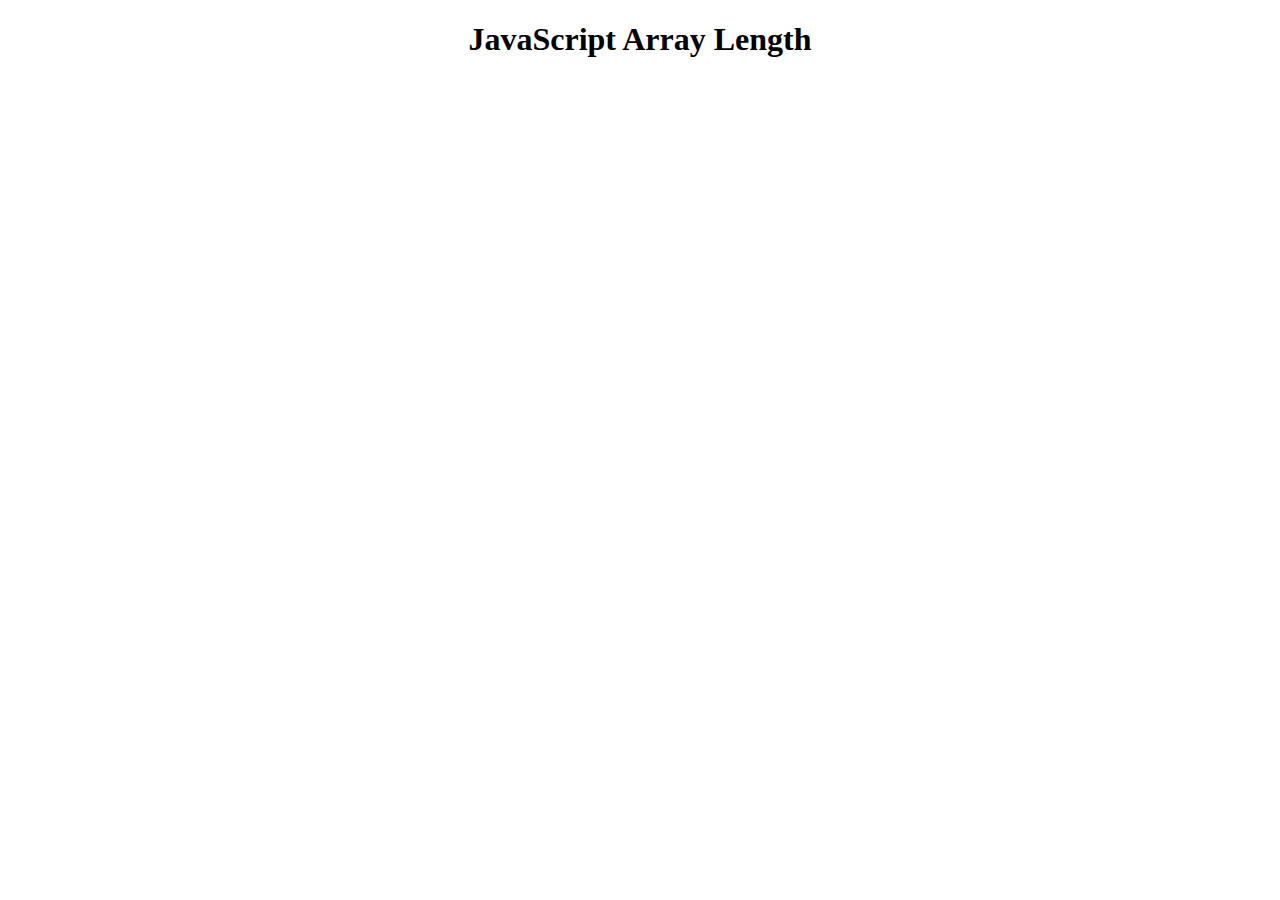
<file: Section 1. Array properties/index.html>
<!DOCTYPE html>
<html lang="en">

<head>
    <meta charset="UTF-8">
    <meta name="viewport" content="width=device-width, initial-scale=1.0">
    <title>JavaScript Array</title>
    <meta name="title" content="JavaScript Array">
</head>

<body>
    <h1 style="text-align: center;">JavaScript Array Length</h1>

    <script src="./assets/length.js"></script>
</body>

</html>
</file>
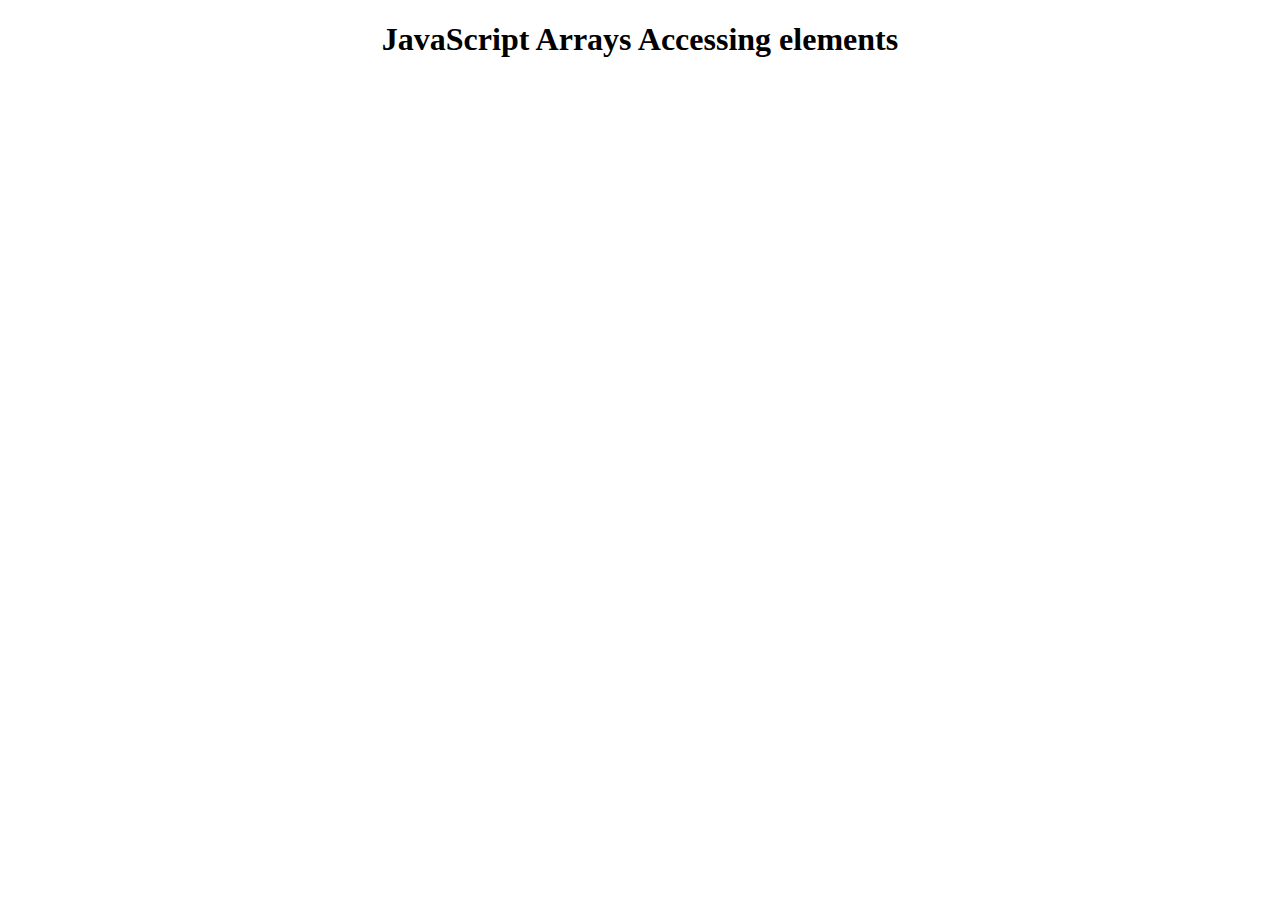
<file: Section 10. Accessing elements/index.html>
<!DOCTYPE html>
<html lang="en">

<head>
    <meta charset="UTF-8">
    <meta name="viewport" content="width=device-width, initial-scale=1.0">
    <title>JavaScript Array</title>
    <meta name="title" content="JavaScript Array">
</head>

<body>
    <h1 style="text-align: center;">JavaScript Arrays Accessing elements</h1>

    <script src="./assets/array.js"></script>
</body>

</html>
</file>
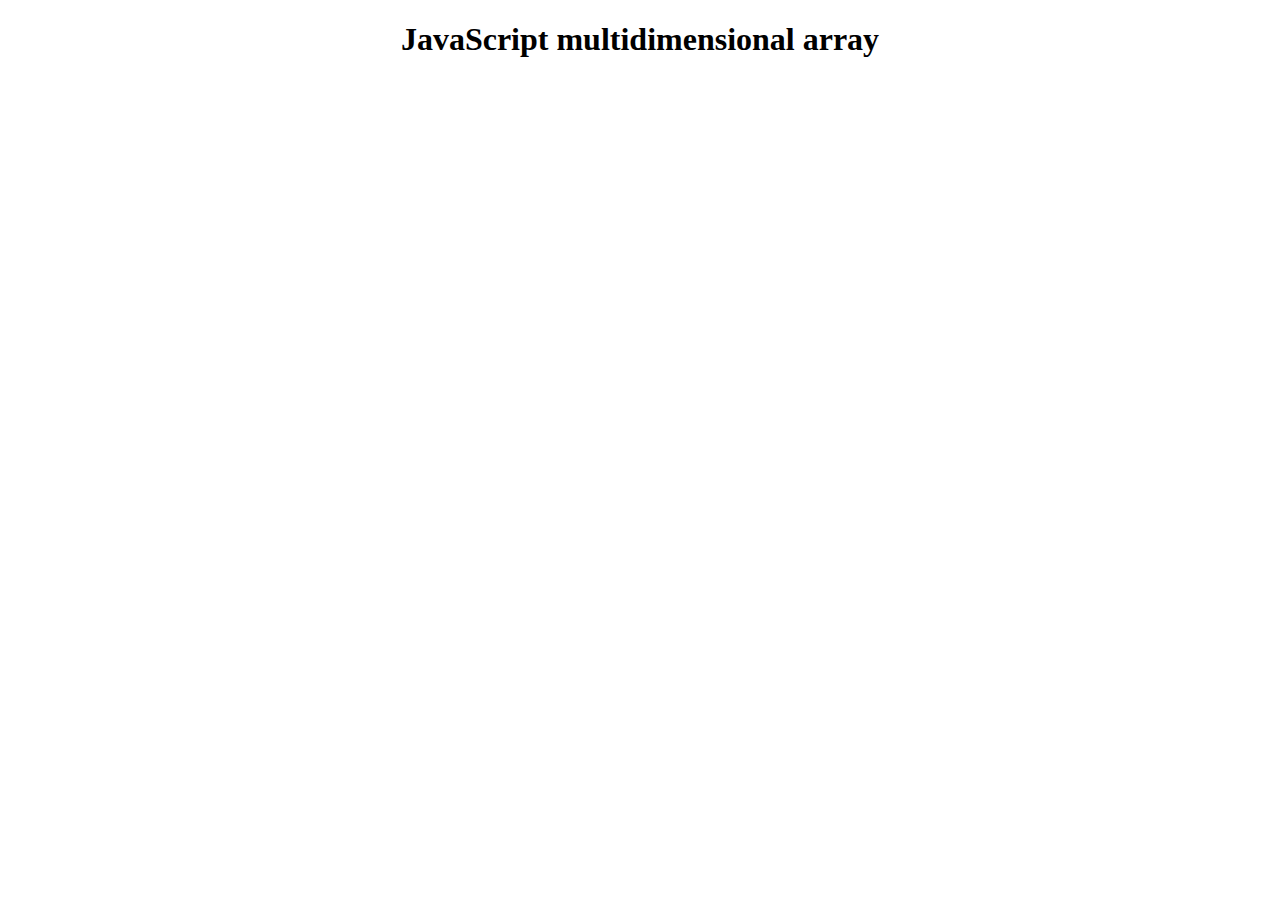
<file: Section 11. Multidimensional Array/index.html>
<!DOCTYPE html>
<html lang="en">

<head>
    <meta charset="UTF-8">
    <meta name="viewport" content="width=device-width, initial-scale=1.0">
    <title>JavaScript Array</title>
    <meta name="title" content="JavaScript Array">
</head>

<body>
    <h1 style="text-align: center;">JavaScript multidimensional array</h1>

    <script src="./assets/array.js"></script>
</body>

</html>
</file>
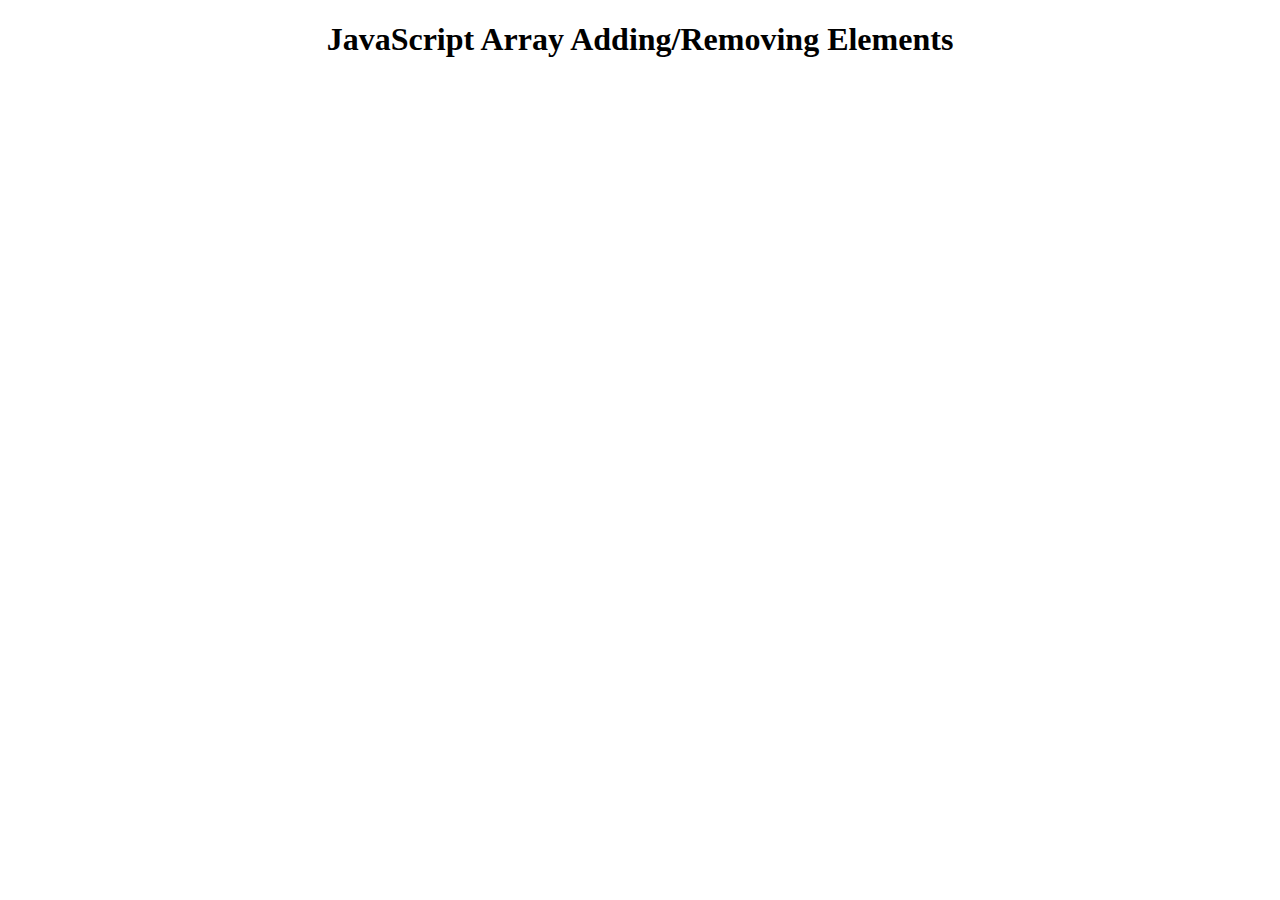
<file: Section 2. Adding-removing elements/index.html>
<!DOCTYPE html>
<html lang="en">

<head>
    <meta charset="UTF-8">
    <meta name="viewport" content="width=device-width, initial-scale=1.0">
    <title>JavaScript Array</title>
    <meta name="title" content="JavaScript Array">
</head>

<body>
    <h1 style="text-align: center;">JavaScript Array Adding/Removing Elements</h1>

    <script src="./assets/array.js"></script>
</body>

</html>
</file>
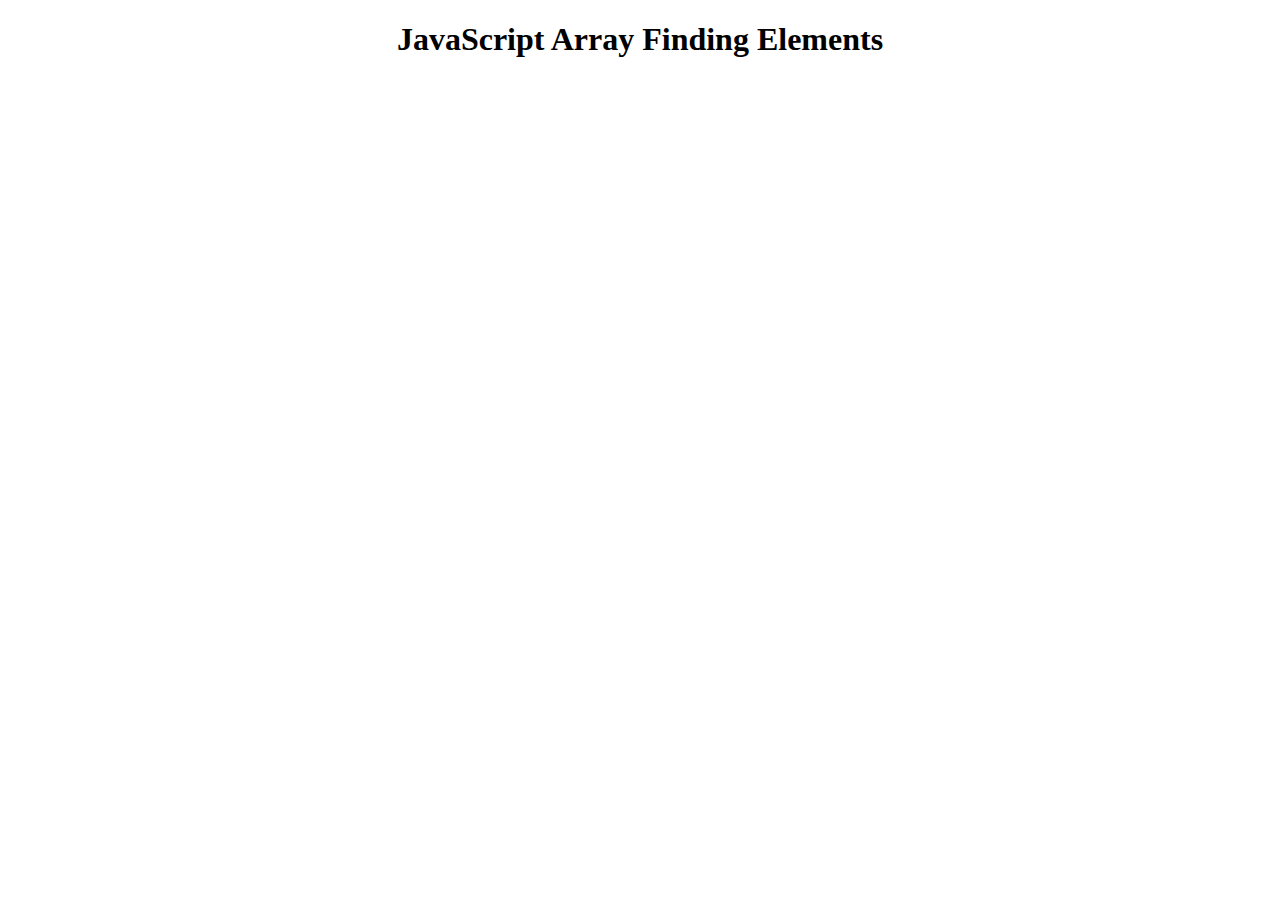
<file: Section 3. Finding elements/index.html>
<!DOCTYPE html>
<html lang="en">

<head>
    <meta charset="UTF-8">
    <meta name="viewport" content="width=device-width, initial-scale=1.0">
    <title>JavaScript Array</title>
    <meta name="title" content="JavaScript Array">
</head>

<body>
    <h1 style="text-align: center;">JavaScript Array Finding Elements</h1>

    <script src="./assets/array.js"></script>
</body>

</html>
</file>
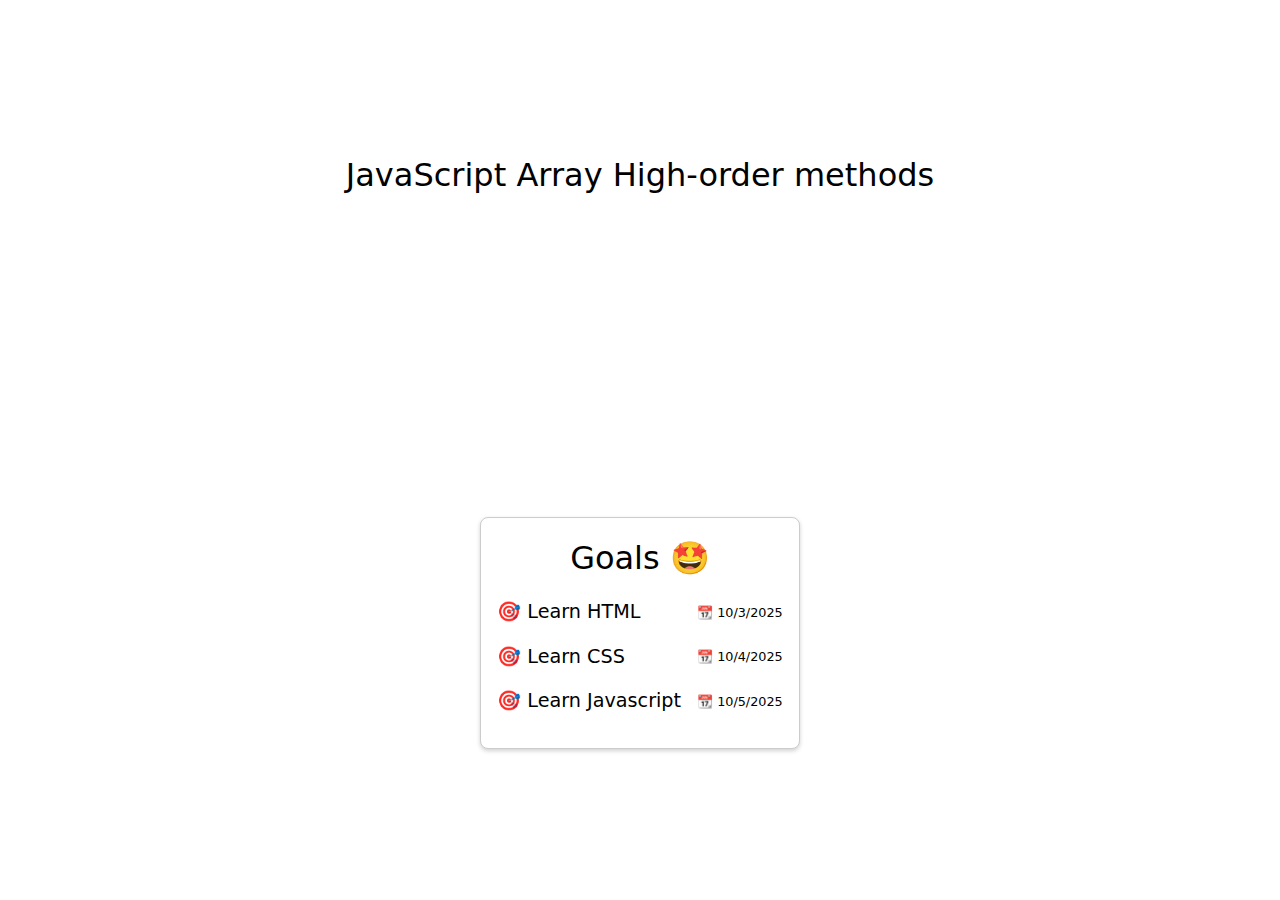
<file: Section 4. High-order methods/index.html>
<!DOCTYPE html>
<html lang="en">

<head>
    <meta charset="UTF-8">
    <meta name="viewport" content="width=device-width, initial-scale=1.0">
    <title>JavaScript Array</title>
    <meta name="title" content="JavaScript Array">
    <link rel="stylesheet" href="style.css">
</head>

<body>
    <h1 style="text-align: center;">JavaScript Array High-order methods</h1>
    <div class="root">
        <h1>Goals 🤩</h1>
        <div class="goals"></div>
    </div>


    <script src="./assets/array.js"></script>
</body>

</html>
</file>
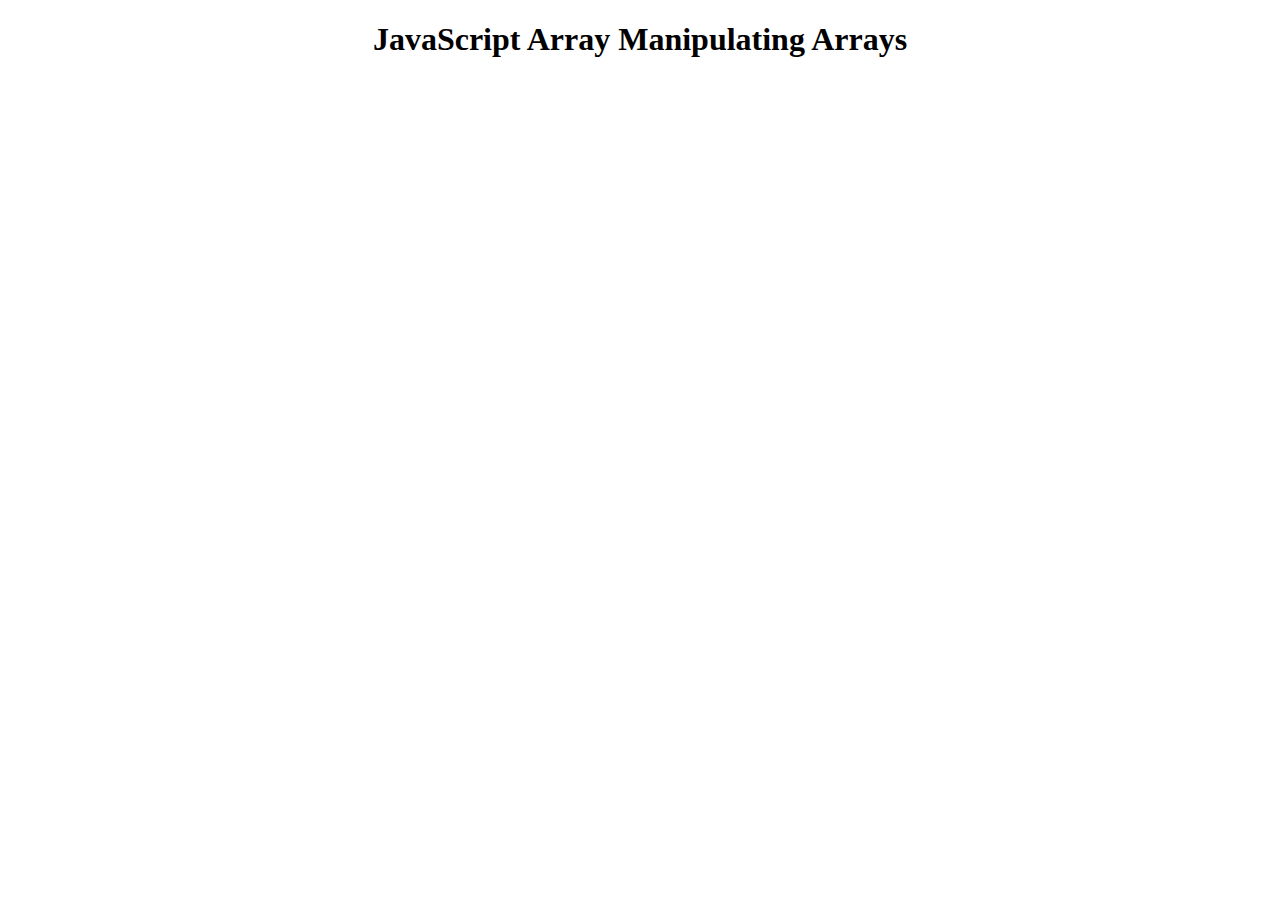
<file: Section 5. Manipulating Arrays/index.html>
<!DOCTYPE html>
<html lang="en">

<head>
    <meta charset="UTF-8">
    <meta name="viewport" content="width=device-width, initial-scale=1.0">
    <title>JavaScript Array</title>
    <meta name="title" content="JavaScript Array">
</head>

<body>
    <h1 style="text-align: center;">JavaScript Array Manipulating Arrays</h1>


    <script src="./assets/array.js"></script>
</body>

</html>
</file>
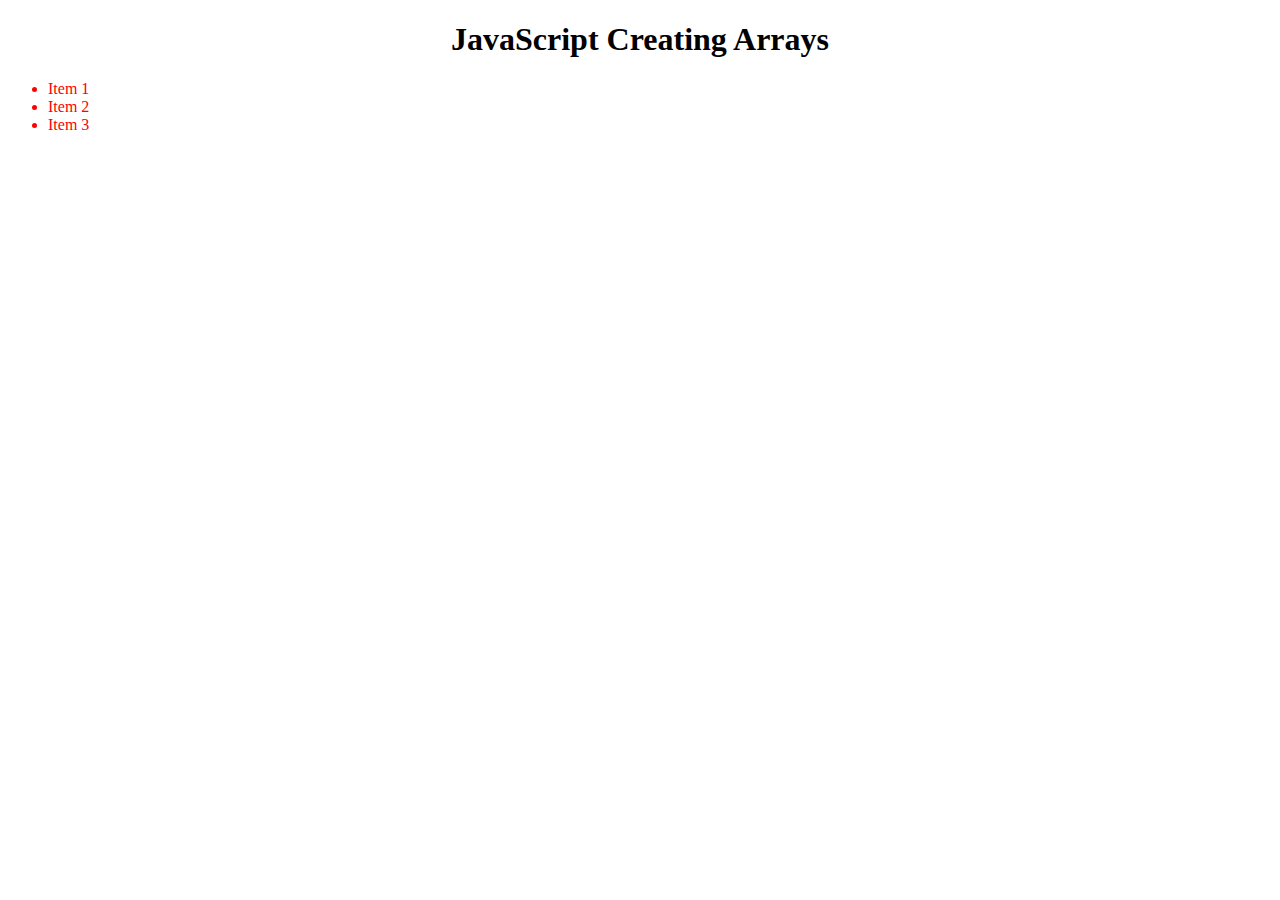
<file: Section 6. Creating Arrays/index.html>
<!DOCTYPE html>
<html lang="en">

<head>
    <meta charset="UTF-8">
    <meta name="viewport" content="width=device-width, initial-scale=1.0">
    <title>JavaScript Array</title>
    <meta name="title" content="JavaScript Array">
</head>

<body>
    <h1 style="text-align: center;">JavaScript Creating Arrays</h1>
    <div>
        <ul>
            <li>Item 1</li>
            <li>Item 2</li>
            <li>Item 3</li>
        </ul>
    </div>

    <script src="./assets/array.js"></script>
</body>

</html>
</file>
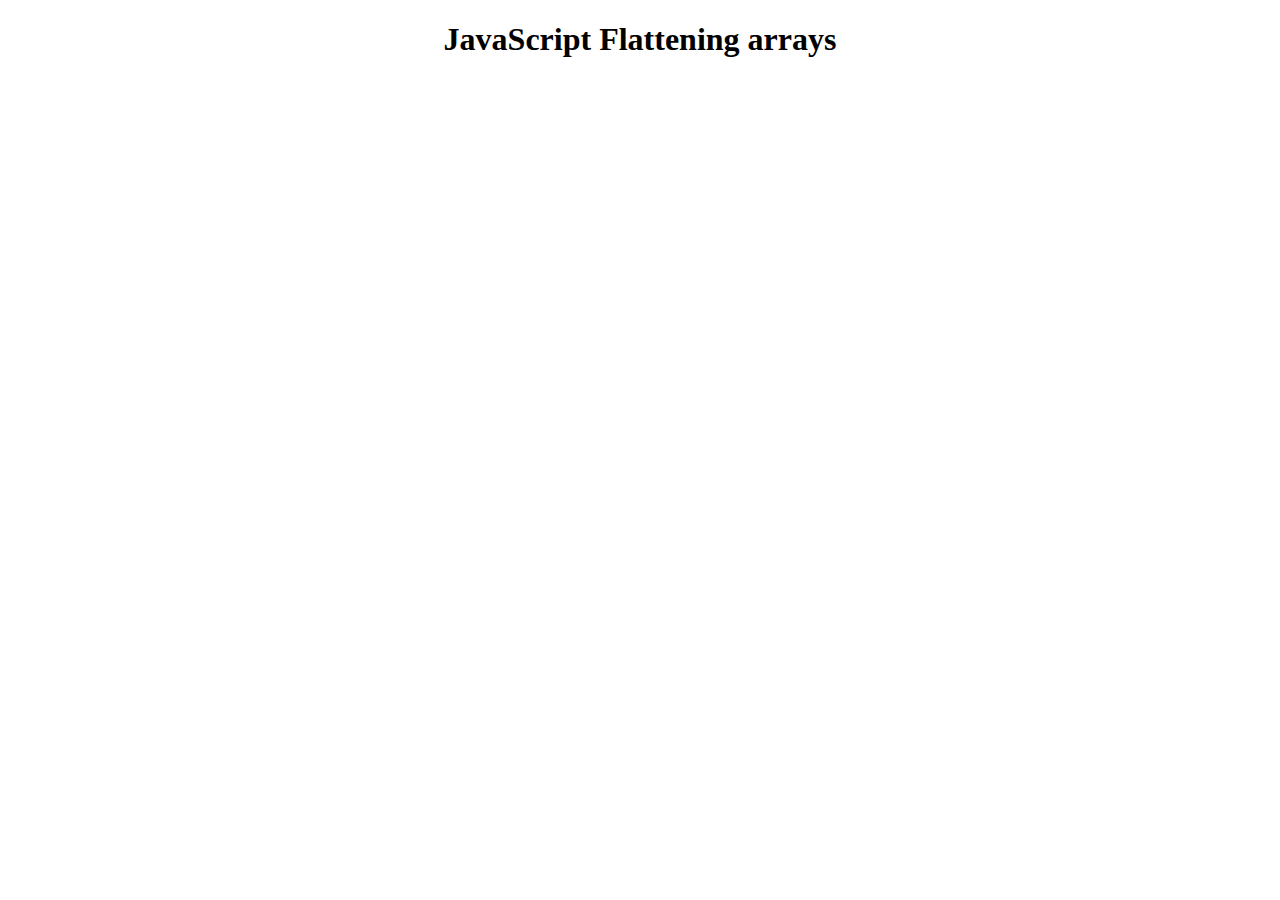
<file: Section 7. Flattening arrays/index.html>
<!DOCTYPE html>
<html lang="en">

<head>
    <meta charset="UTF-8">
    <meta name="viewport" content="width=device-width, initial-scale=1.0">
    <title>JavaScript Array</title>
    <meta name="title" content="JavaScript Array">
</head>

<body>
    <h1 style="text-align: center;">JavaScript Flattening arrays</h1>

    <script src="./assets/array.js"></script>
</body>

</html>
</file>
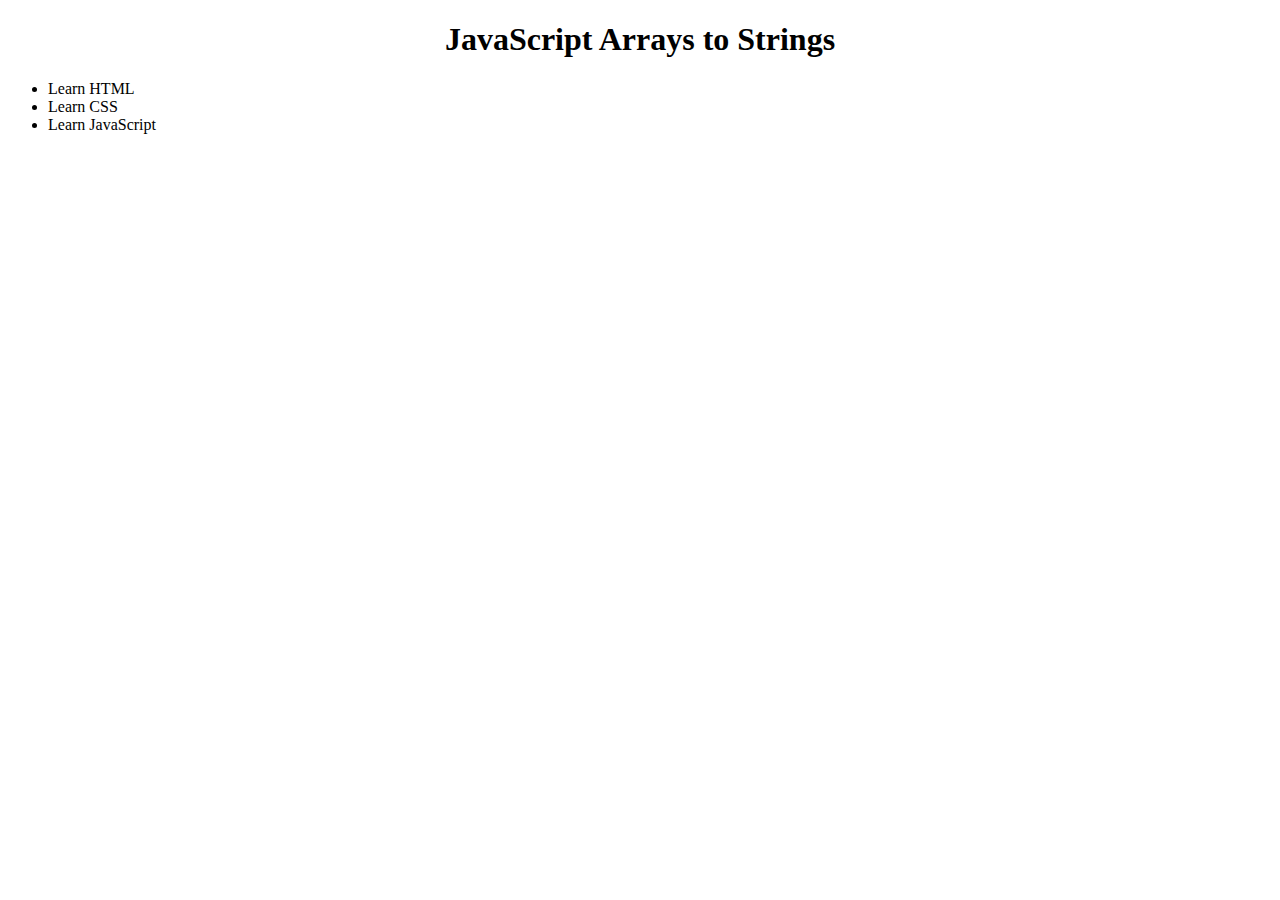
<file: Section 8. Arrays to Strings/index.html>
<!DOCTYPE html>
<html lang="en">

<head>
    <meta charset="UTF-8">
    <meta name="viewport" content="width=device-width, initial-scale=1.0">
    <title>JavaScript Array</title>
    <meta name="title" content="JavaScript Array">
</head>

<body>
    <h1 style="text-align: center;">JavaScript Arrays to Strings</h1>
    <ul class="root"></ul>
    <script src="./assets/array.js"></script>
</body>

</html>
</file>
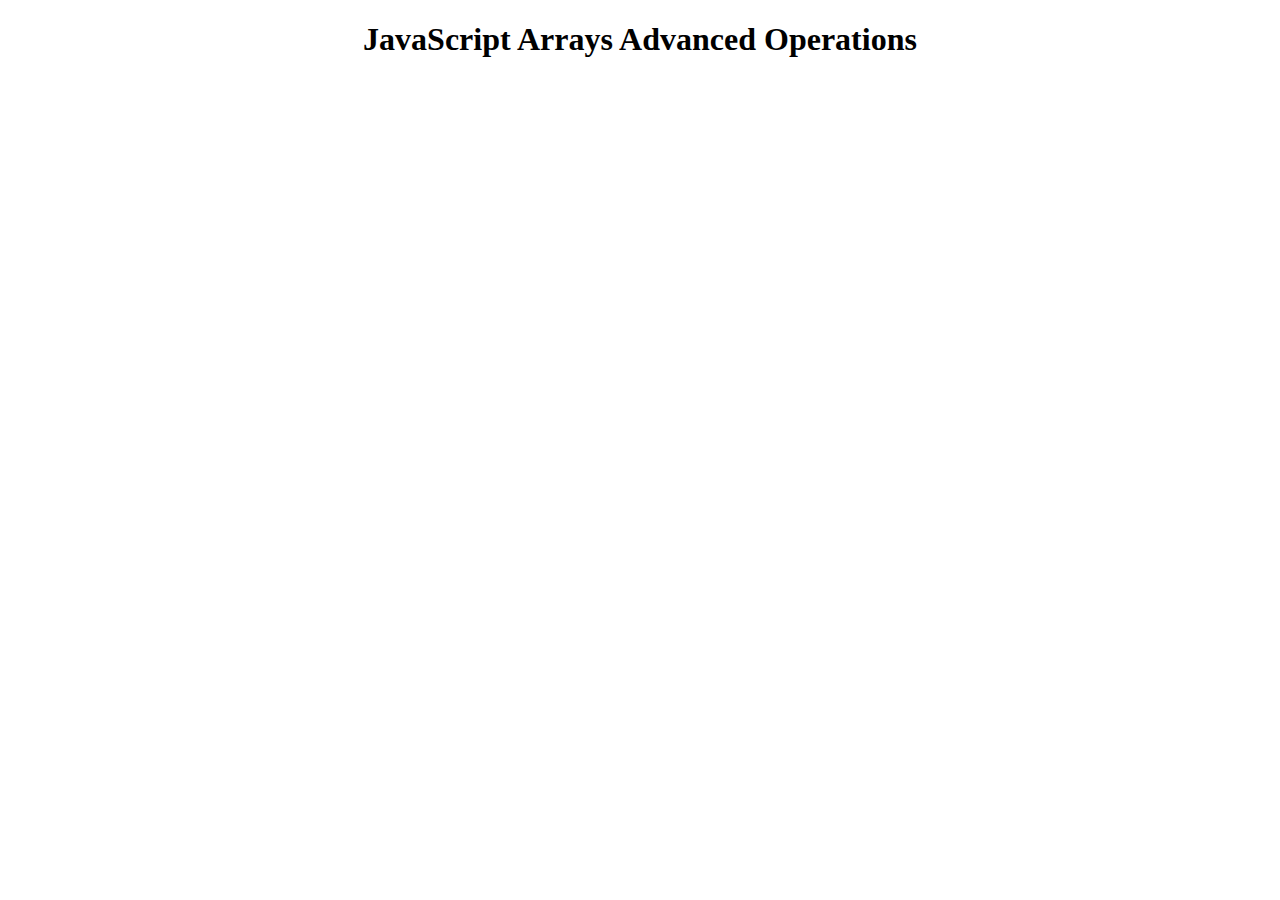
<file: Section 9. Advanced Operations/index.html>
<!DOCTYPE html>
<html lang="en">

<head>
    <meta charset="UTF-8">
    <meta name="viewport" content="width=device-width, initial-scale=1.0">
    <title>JavaScript Array</title>
    <meta name="title" content="JavaScript Array">
</head>

<body>
    <h1 style="text-align: center;">JavaScript Arrays Advanced Operations</h1>

    <script src="./assets/array.js"></script>
</body>

</html>
</file>
<file: Section 4. High-order methods/style.css>
* {
    margin: 0;
    padding: 0;
    box-sizing: border-box;
}

body {
    font-family: system-ui, -apple-system, BlinkMacSystemFont, 'Segoe UI', Roboto,
        Oxygen, Ubuntu, Cantarell, 'Open Sans', 'Helvetica Neue', sans-serif;
    font-size: 1rem;
    line-height: 1.5;
    min-height: 100vh;
    display: grid;
    place-items: center;
    background-color: #fff;
}

h1 {
    text-align: center;
    font-weight: 500;
    margin-bottom: 1rem;
    font-size: 2rem;

}

.root {
    margin: 0 auto;
    max-width: 450px;
    border: solid 1px #ccc;
    padding: 1rem;
    border-radius: 0.5rem;
    background-color: #fff;
    box-shadow: rgba(0, 0, 0, 0.18) 0px 2px 4px;
}

.goal {
    display: flex;
    align-items: center;
    justify-content: space-between;
    gap: 1rem;
    margin-bottom: 1rem;
}

.goal__name {
    font-size: 1.2rem;
}

.goal__date {
    font-size: 0.8rem;
}
</file>
